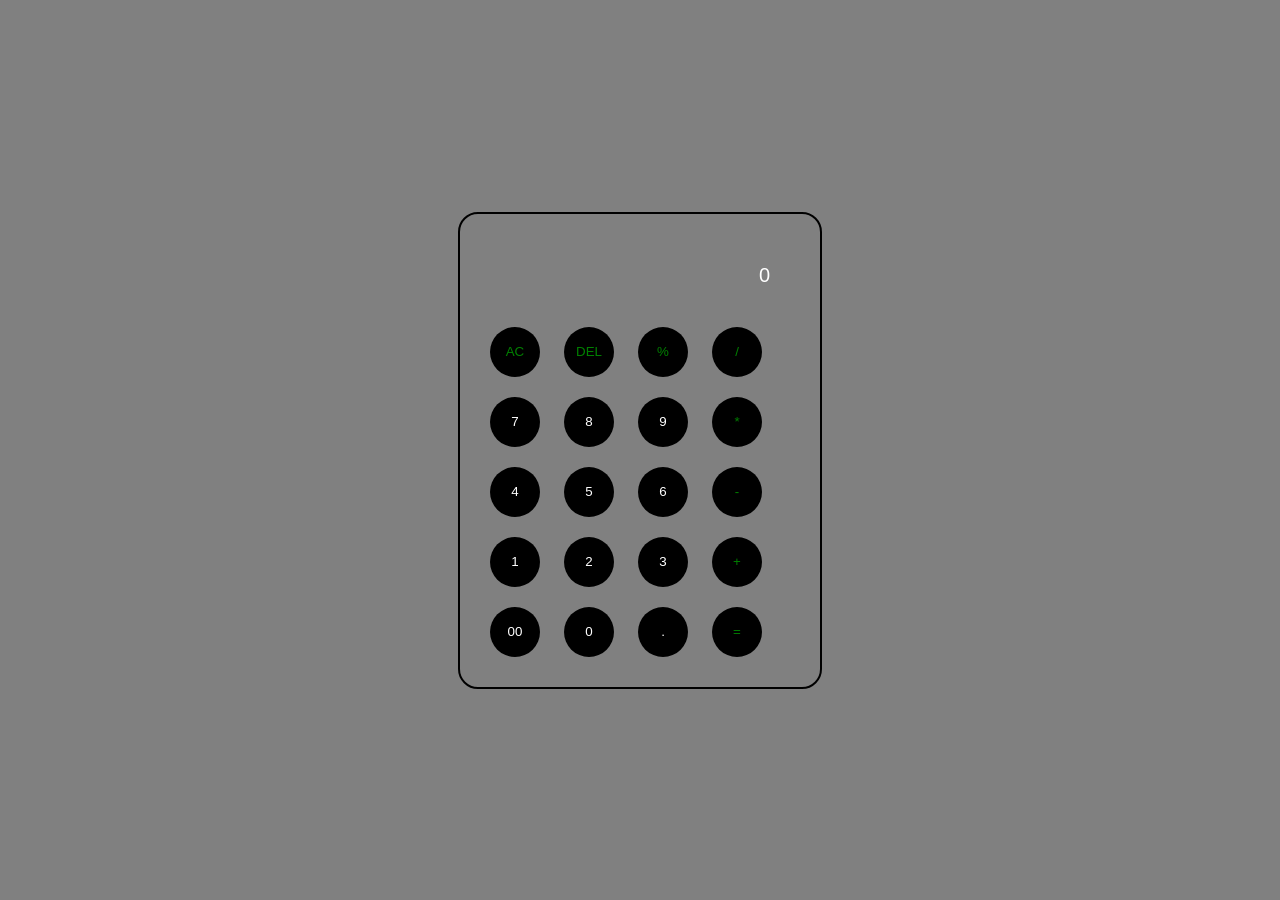
<file: Calculator/index.html>
<!DOCTYPE html>
<html lang="en">
    <head>
        <meta charset="UTF-8">
        <meta name="viewport" content="width=device-width, initial-scale=1.0">
        <title>Calculator</title>
        <link rel="stylesheet" href="style.css">
    </head>
    <body>
        <div class="Calculator">
            <input type="text" id="inputBox" placeholder="0">
            <div>
                <button class="operator">AC</button>
                <button class="operator">DEL</button>
                <button class="operator">%</button>
                <button class="operator">/</button>
            </div>
            <div>
                <button>7</button>
                <button>8</button>
                <button>9</button>
                <button class="operator">*</button>
            </div>
            <div>
                <button>4</button>
                <button>5</button>
                <button>6</button>
                <button class="operator">-</button>
            </div>
            <div>
                <button>1</button>
                <button>2</button>
                <button>3</button>
                <button class="operator">+</button>
            </div>
            <div>
                <button>00</button>
                <button>0</button>
                <button>.</button>
                <button class="equalBtn">=</button>
            </div>
        </div>
        <script src="script.js"></script>
    </body>
</html>
</file>
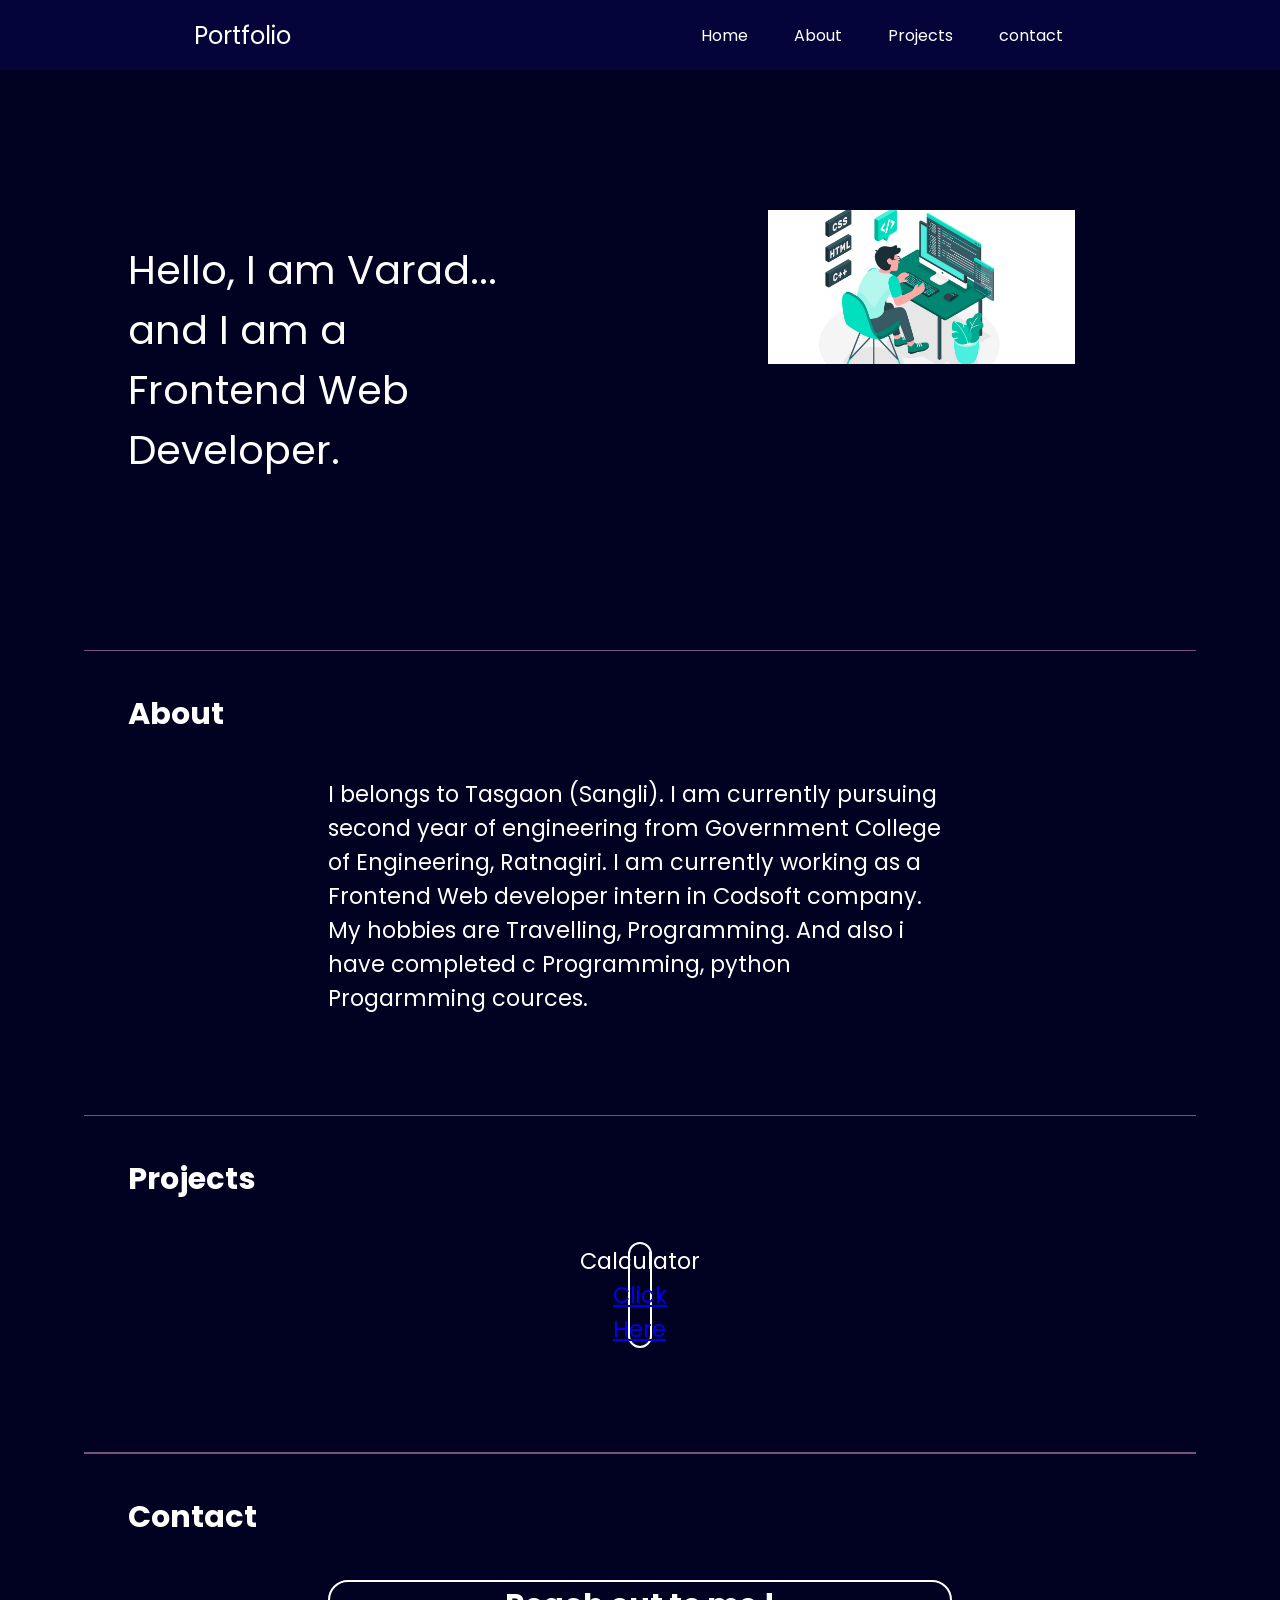
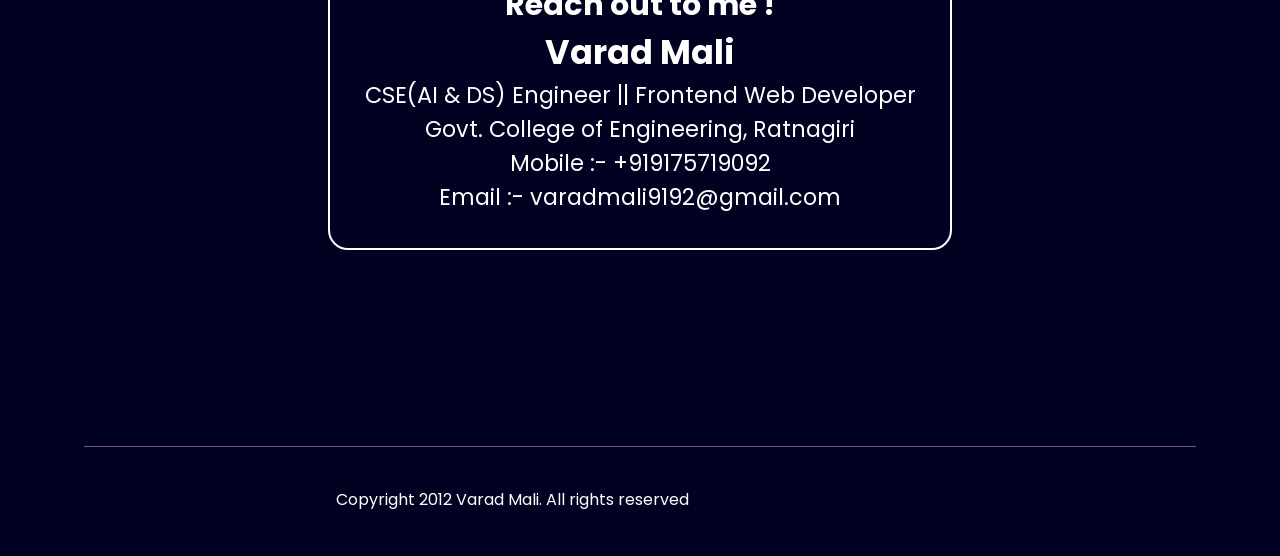
<file: Portfolio/index.html>
<!DOCTYPE html>
<html lang="en">

<head>
    <meta charset="UTF-8">
    <meta name="viewport" content="width-device-width, initial-scale=1.0">
    <title>Portfolio</title>
    <link rel="preconnect" href="https://fonts.googleapis.com">
    
    <link rel="preconnect" href="https://fonts.gstatic.com" crossorigin>
    <link href="https://fonts.googleapis.com/css2?family=Poppins:wght@400;700&display=swap" rel="stylesheet">
    <link  rel="stylesheet" href="style.css">
</head>

<body>
    <header>
        <nav>
            <div class="left">Portfolio</div>
            <div class="right">
                <ul>
                    <li>Home</li>
                    <li>About</li>
                    <li>Projects</li>
                    <li>contact</li>
                </ul>
            </div>
        </nav>

    </header>
    <main>
        <section class="firstsection">
            <div class="leftsection">
                 Hello, I am Varad...
                 <div>and I am a Frontend Web Developer.</div>
            </div>
            <div class="rightsection">
                 <img src="img.png" alt="">
            </div>
        </section>
        <hr>
        <section class="secondsection">
           <h1> About </h1>           
            <div class="box">
            I belongs to Tasgaon (Sangli). I am currently pursuing second year of engineering from Government College of Engineering, Ratnagiri.
            I am currently working as a Frontend Web developer intern in Codsoft company. My hobbies are Travelling, Programming. And also i have
            completed c Programming, python Progarmming cources.
           </div>
        </section>
        <hr>
        <section class="thirdsection">
            <h1>Projects</h1> 
            <div class="box1">
                <p class="cal">Calculator</p>
                <a href="https://github.com/Varadmali/CODSOFT-/tree/main/Calculator" class="cli">Click Here</a>
            </div>
        </section>
        <hr>
        <section class="fourthsection">
            <h1>Contact</h1>
            <div class="box2">
                <h1>Reach out to me !</h1>
            <h2>Varad Mali</h2>
            <p>CSE(AI & DS) Engineer || Frontend Web Developer</p>
            <p>Govt. College of Engineering, Ratnagiri</p>
            <p>Mobile :- +919175719092</p>
            <p>Email :- varadmali9192@gmail.com</p><br>
            </div>
        </section>
        <hr>
        <footer class="end">
            <p>Copyright 2012 Varad Mali. All rights reserved</p>
        </footer>
    </main>
</body>
</html>
</file>
<file: Calculator/style.css>
*{
    margin: 0;
    padding: 0;
    box-sizing: border-box;

}

body{
    width: 100%;
    height: 100vh;
    display: flex;
    justify-content: center;
    align-items: center;
    background-color: grey;
}

.Calculator{
    border: 2px solid black;
    border-radius: 20px;
    padding: 20px;
    margin: 20px;
    background: transparent;
}

input{
    width: 300px;
    padding: 20px;
    margin: 10px;
    border: none;
    text-align: right;
    background: transparent;
    cursor: pointer;
}

button{
    height: 50px;
    width: 50px;
    margin: 10px;
    border-radius: 50%;
    border: none;
    cursor: pointer;
    background-color: black;
    color: white;
}

#inputBox{
    color: white;
    font-size: 20px
}

.equalBtn{
    color: green;
}

.operator{
    color: green;
}

.calculator{
    padding-top: 20px;
}

input::placeholder{
    color: white;
}
</file>
<file: Portfolio/style.css>
*{
    margin: 0;
    padding: 0;
}

body{
    background-color: rgb(1, 1, 33);
    color: white;
    font-family:  'Poppins', sans-serif;
}
nav{
    display: flex;
    justify-content: space-around;
    align-items: center;
    height: 70px;
    background-color: rgb(4, 4, 59);
}
nav ul{
    display: flex;
    justify-content: center;
}
nav ul li{
    list-style: none;
    margin: 0 23px;
}
.left{
    font-size: 1.5rem;
}
.firstsection{
    display: flex;
    justify-content: space-around;
    margin: 140px 0;
}
.firstsection > div{
    width: 30%;
}
.rightsection img{
    width: 80%;
   
}
.leftsection{
font-size: 2.5rem;
margin: 30px 0;
}
.secondsection{
    max-width: 80vw;
    margin: auto;
    height: 30vw;
}
main hr{
    border: 0;
    background: rgb(120, 82, 120);
    height: 1.2px;
    margin: 40px 84px;
}
.secondsection h1{
    font-size: 1.9rem;
}
.box{
    margin-left: 200px;
    margin-top: 40px;
    font-size: 1.4rem;
    margin-right: 200px;
}
.thirdsection{
    max-width: 80vw;
    margin: auto;
    height: 20vw;
}
.thirdsection h1{
    font-size: 1.9rem;
}
.box1{
    font-size: 1.4rem;
    margin-left: 500px;
    margin-top: 40px;
    margin-right: 500px;
    border: 2px solid white;
    border-radius: 20px;    
}
.cal{
    display: flex;
    justify-content: center;
}
.cli{
    display: flex;
    justify-content: center;
}
.fourthsection{
    max-width: 80vw;
    margin: auto;
    height: 40vw;
}
.fourthsection h1{
    font-size: 1.9rem;
}
.box2{
    margin-left: 200px;
    margin-top: 40px;
    font-size: 1.4rem;
    margin-right: 200px;
    border: 2px solid white;
    border-radius: 20px;    
    
}
.box2 h1{
    display:flex;
    justify-content: center;
}
.box2 h2{
    display:flex;
    justify-content: center;
}
.box2 p{
    display:flex;
    justify-content: center;
}
.end{
    max-width: 80vw;
    display: flex;
    justify-content: center;
    margin-bottom: 5px;
    height: 5vw;
}
</file>
